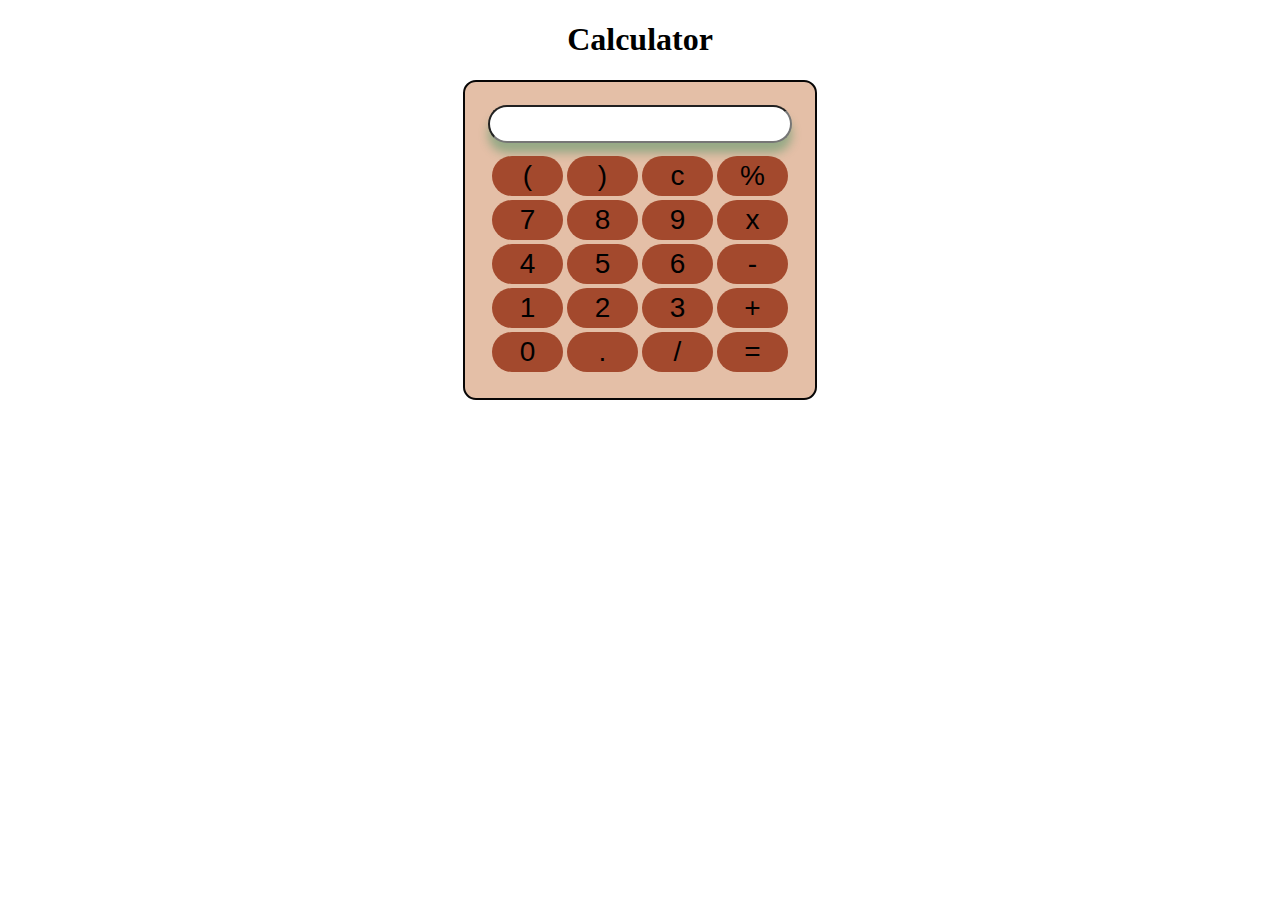
<file: javascipt mini projects/calculator/index.html>
<!DOCTYPE html>
<html lang="en">

<head>
    <meta charset="UTF-8">
    <meta name="viewport" content="width=device-width, initial-scale=1.0">
    <link rel="stylesheet" href="style.css">
    <title>Calculator</title>
</head>

<body>
    <div class="container">
        <h1>Calculator</h1>

        <div class="calculator">
            <input type="text" name="screen" id="screen">
            <table>

                <tr>
                    <td><button>(</button></td>
                    <td><button>)</button></td>
                    <td><button>c</button></td>
                    <td><button>%</button></td>
                </tr>
                <tr>
                    <td><button>7</button></td>
                    <td><button>8</button></td>
                    <td><button>9</button></td>
                    <td><button>x</button></td>
                </tr>
                <tr>
                    <td><button>4</button></td>
                    <td><button>5</button></td>
                    <td><button>6</button></td>
                    <td><button>-</button></td>
                </tr>
                <tr>
                    <td><button>1</button></td>
                    <td><button>2</button></td>
                    <td><button>3</button></td>
                    <td><button>+</button></td>
                </tr>
                <tr>
                    <td><button>0</button></td>
                    <td><button>.</button></td>
                    <td><button>/</button></td>
                    <td><button>=</button></td>
                </tr>

            </table>
        </div>
    </div>
</body>
<script src="calculator.js"></script>

</html>
</file>
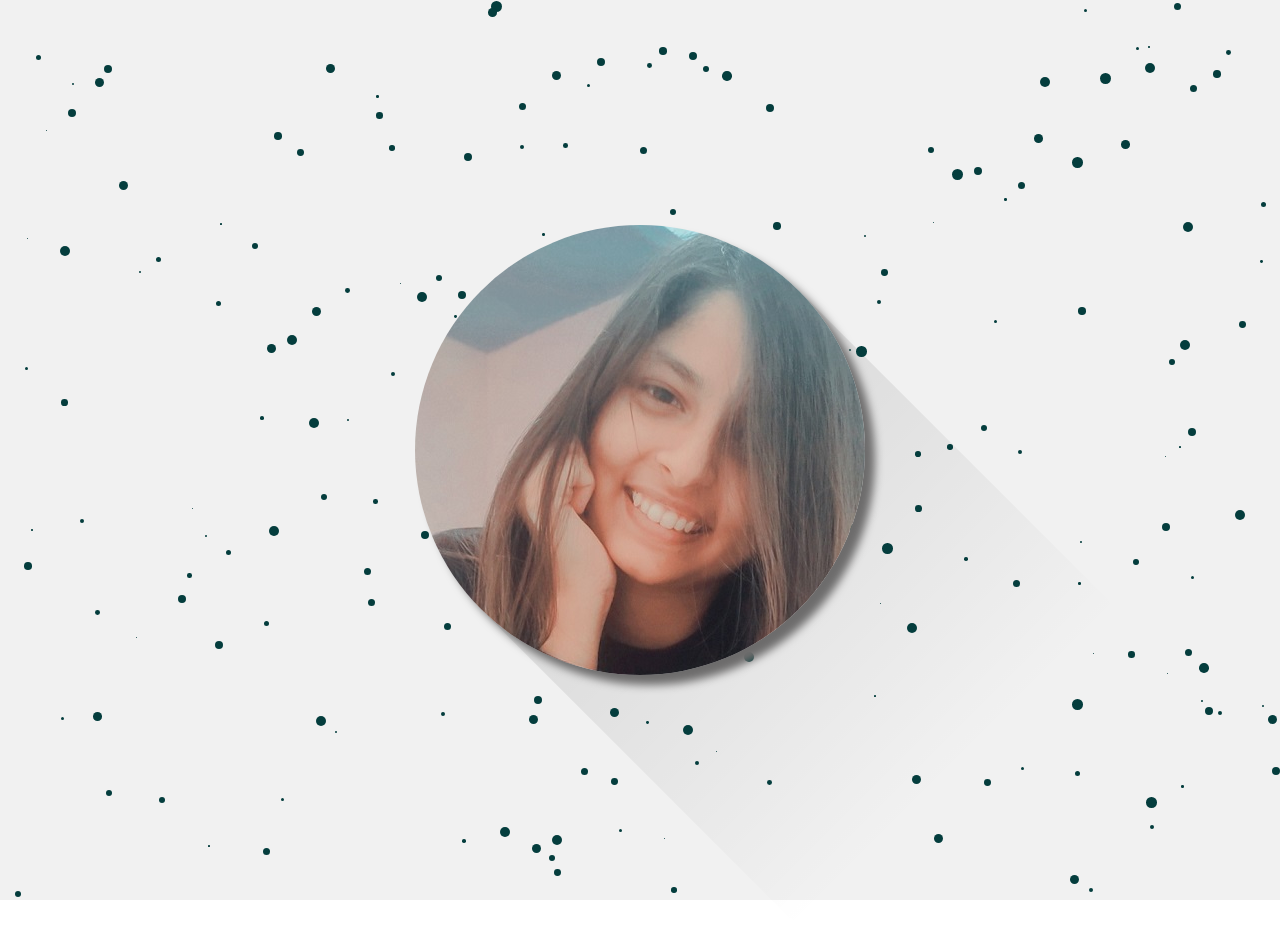
<file: javascipt mini projects/christmas/index.html>
<!DOCTYPE html>
<html lang="en">
<head>
    <meta charset="UTF-8">
    <meta name="viewport" content="width=device-width, initial-scale=1.0">
    <title>happy</title>
    <link rel="stylesheet" href="style.css">
</head>
<body>
    <section>
    
        <div class="box">
            <div class="circle">
            <h2>
                <a href="#">Home</a><br>
                <a href="#">About</a><br>
                <a href="#">Projects</a><br>
                <a href="#">Contact</a>
            </h2>
            </div>
        </div>
    </section>
    <script>
        function bubbles()
        {
            var count = 200;
            var section = document.querySelector('section');
            var i = 0;
            while(i<count)
            {
                var bubble=document.createElement('i');
                var x = Math.floor(Math.random() * window.innerWidth);
                var y = Math.floor(Math.random() * window.innerHeight);

                var size = Math.random() * 10;
                bubble.style.left = x+'px';
                bubble.style.top = y+'px';
                bubble.style.width = 1+size+'px';
                bubble.style.height = 1+size+'px';
                
                bubble.style.animationDuration = 5+size+'s';
                bubble.style.animationDelay = -size+'s';


                section.appendChild(bubble);
                i++;
            }
        }
        bubbles()
        </script>
</body>
</html>
</file>
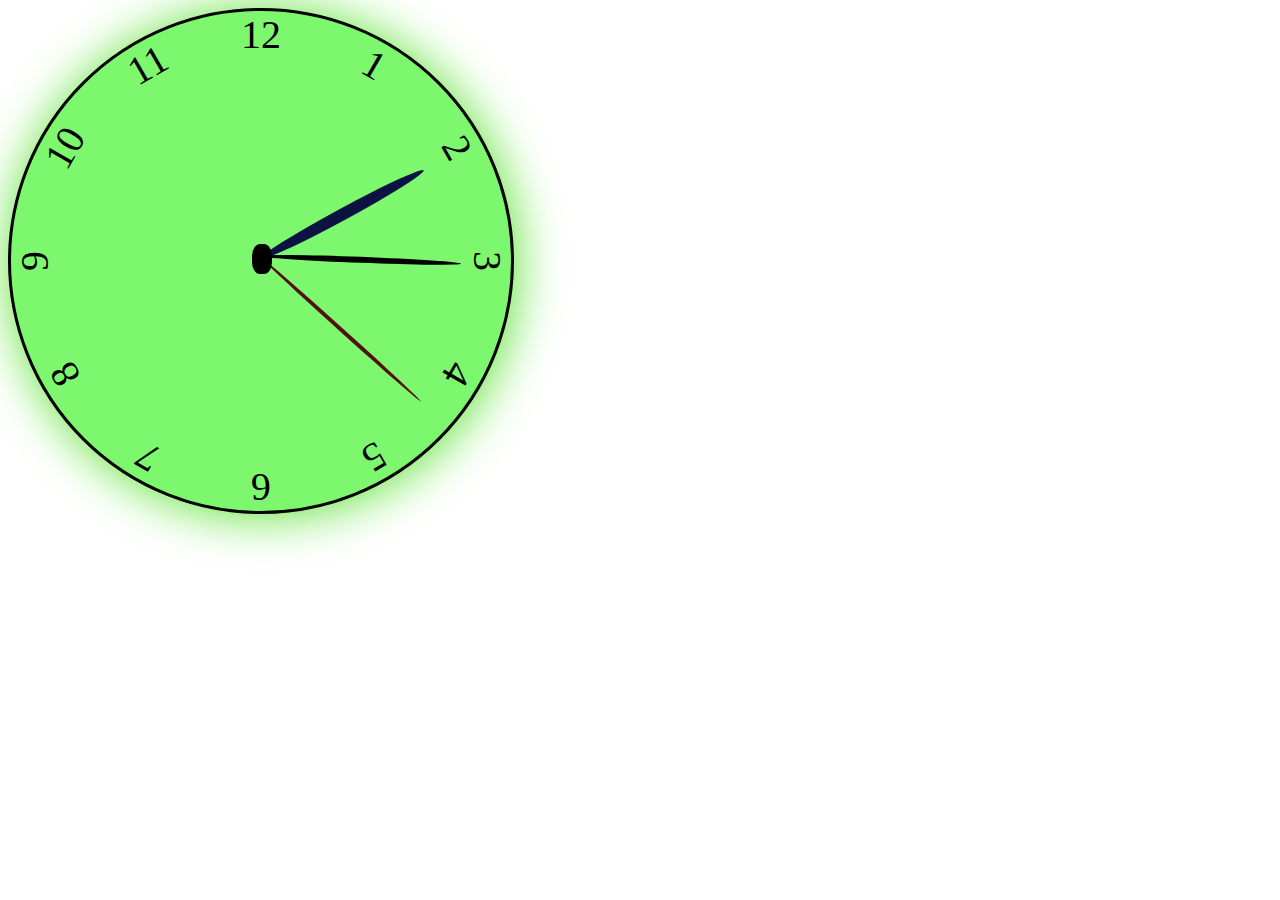
<file: javascipt mini projects/clock/index.html>
<!DOCTYPE html>
<html lang="en">

<head>
    <meta charset="UTF-8">
    <meta name="viewport" content="width=device-width, initial-scale=1.0">
    <title>clock</title>
    <link rel="stylesheet" href="style.css">

</head>

<body>
    <div class="clock">
        <div class="set H" data-hour></div>
        <div class="set M" data-minute></div>
        <div class="set S" data-second></div>
        <div class="point"></div>
        <!-- div.number.n$*1{$}*12 prints  12 times -->
        <div class="number N1" style="transform: rotate(30deg)">1</div>
        <div class="number N2" style="transform: rotate(60deg)">2</div>
        <div class="number N3" style="transform: rotate(90deg)">3</div>
        <div class="number N4" style="transform: rotate(120deg)">4</div>
        <div class="number N5" style="transform: rotate(150deg)">5</div>
        <div class="number N6" style="transform: rotate(180deg)">6</div>
        <div class="number N7" style="transform: rotate(210deg)">7</div>
        <div class="number N8" style="transform: rotate(240deg)">8</div>
        <div class="number N9" style="transform: rotate(270deg)">9</div>
        <div class="number N10" style="transform: rotate(300deg)">10</div>
        <div class="number N11" style="transform: rotate(330deg)">11</div>
        <div class="number N12" style="transform: rotate(360deg)">12</div>
    </div>
    <script src="main.js"></script>
</body>

</html>
</file>
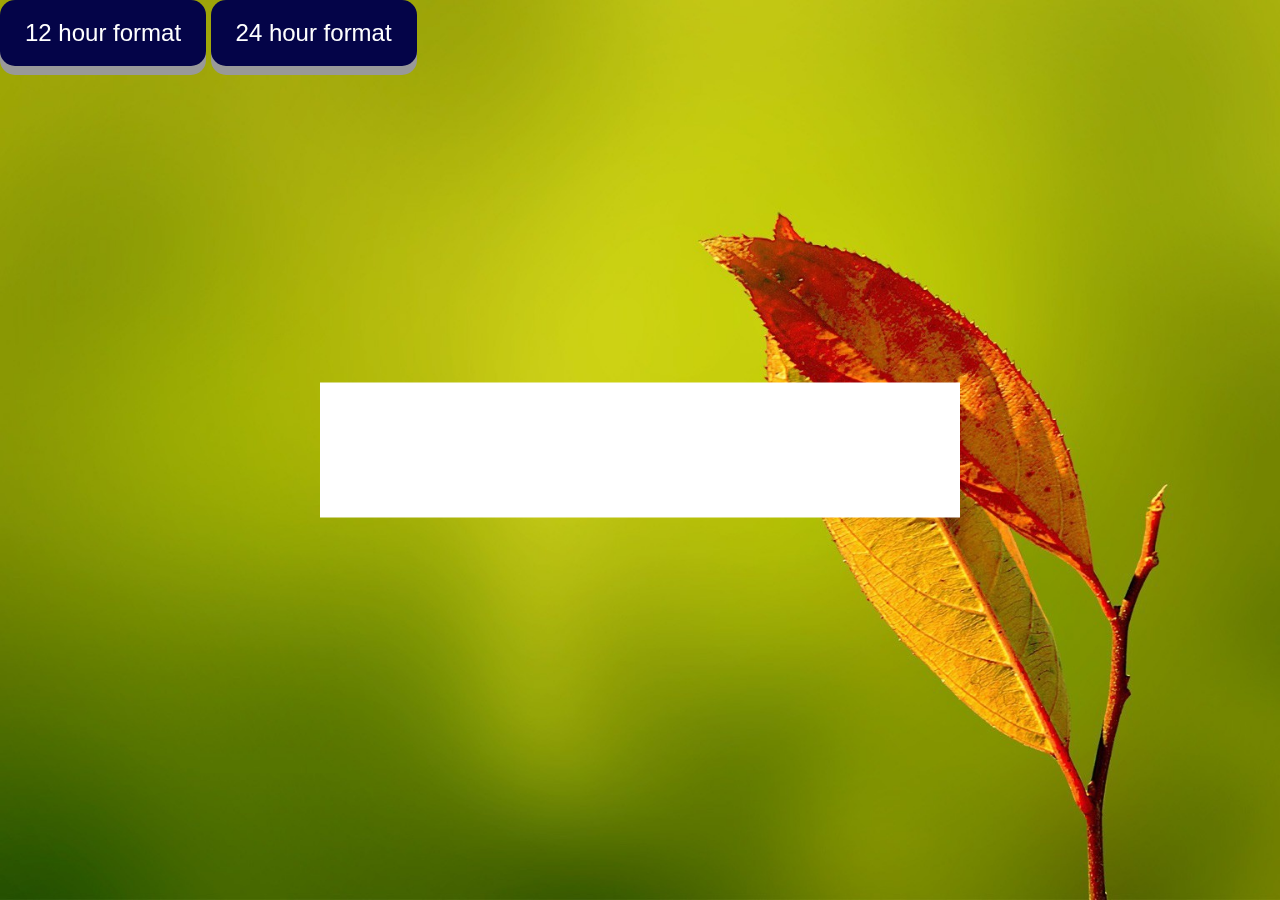
<file: javascipt mini projects/digital/index.html>
<!DOCTYPE html>
<html lang="en">
<head>
    <meta charset="UTF-8">
    <meta name="viewport" content="width=device-width, initial-scale=1.0">
    <title>Document</title>
    <link rel="stylesheet" href="https://stackpath.bootstrapcdn.com/bootstrap/4.3.1/css/bootstrap.min.css" integrity="sha384-ggOyR0iXCbMQv3Xipma34MD+dH/1fQ784/j6cY/iJTQUOhcWr7x9JvoRxT2MZw1T" crossorigin="anonymous">
    <link rel="stylesheet" href="style.css">
</head>
<body>
    <div class="image-container">
      <div class="text" id="clock">

      </div>
      <button class="button" id="change1" onclick="format12();">12 hour format</button>
      <button class="button" id="change2" onclick="format24();">24 hour format</button>
    </div>
</body>
</html>
</file>
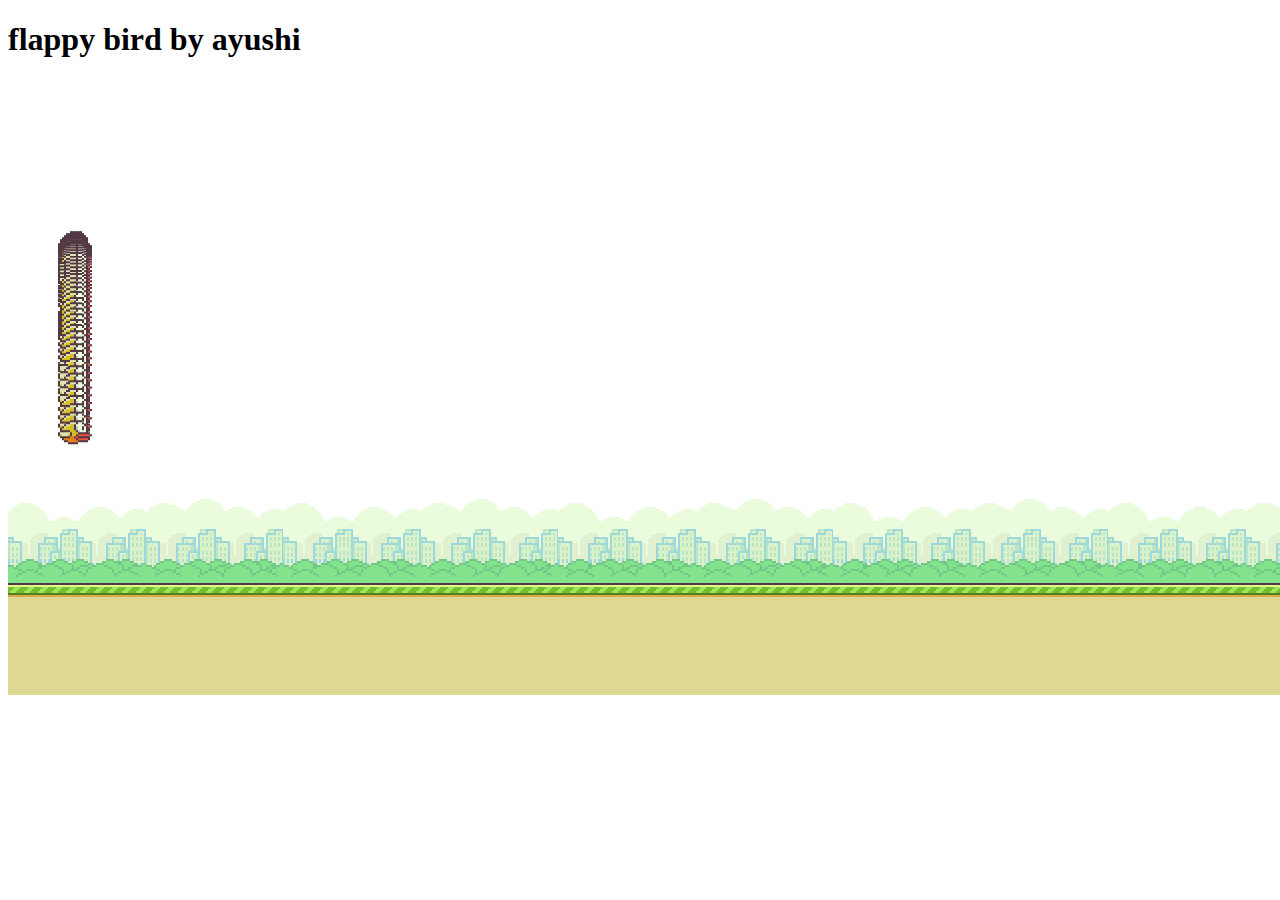
<file: javascipt mini projects/flappy bird/index.html>
<!DOCTYPE html>
<html lang="en">

<head>
    <meta charset="UTF-8">
    <meta name="viewport" content="width=device-width, initial-scale=1.0">
    <title>flappy bird</title>
</head>

<body>
    <h1>flappy bird by ayushi</h1>
    <canvas width="1329px" height="615px" id="canvas"></canvas>
    <script src="main.js"></script>
</body>

</html>
</file>
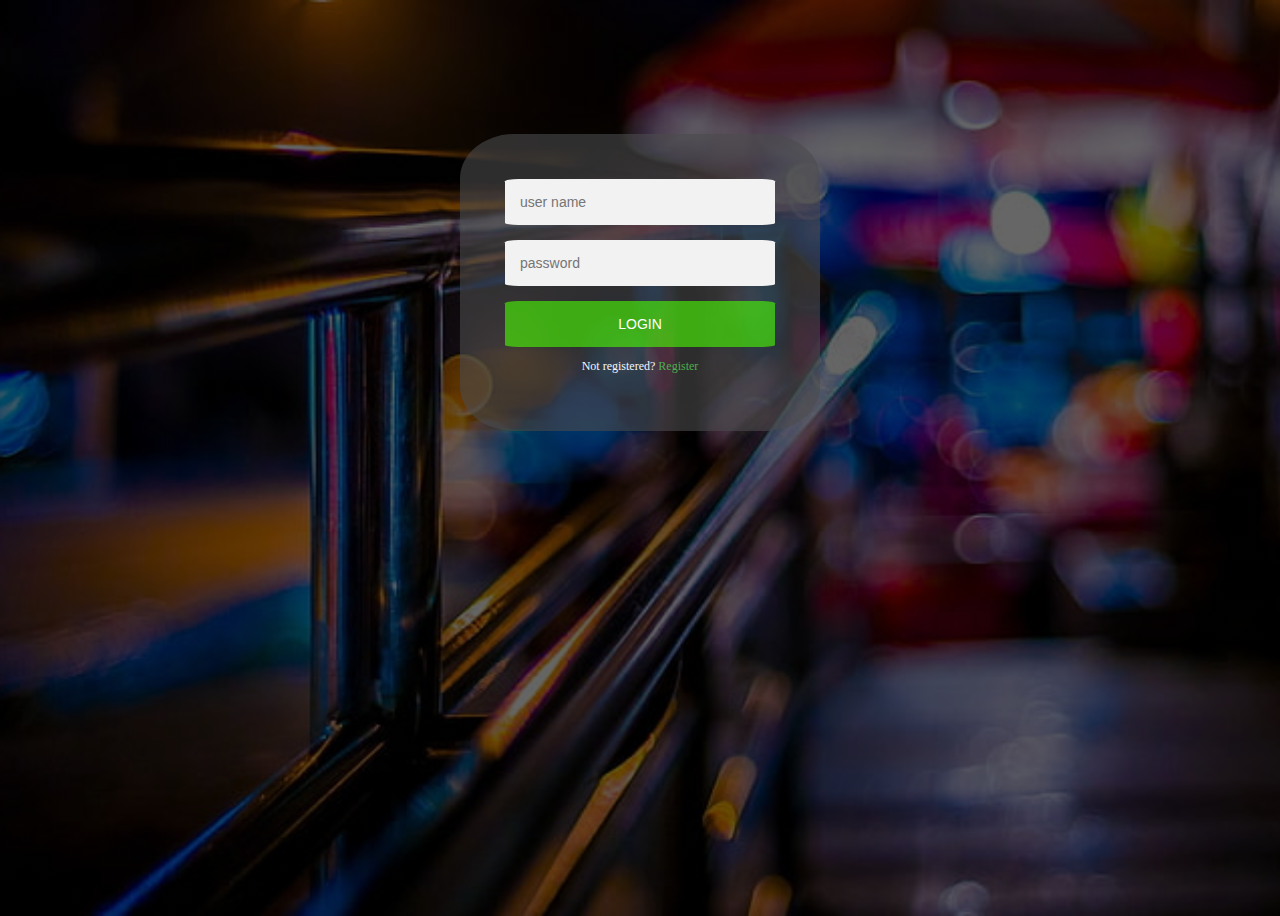
<file: javascipt mini projects/login/index.html>
<!DOCTYPE html>
<html lang="en">

<head>
    <meta charset="UTF-8">
    <meta name="viewport" content="width=device-width, initial-scale=1.0">
    <title>Log in Form</title>
    <link rel="stylesheet" href="style.css">
</head>

<body>
    <div class="login-page">
        <div class="form">
            <form class="register-form">
                <input type="text" placeholder="name" />
                <input type="text" placeholder="password" />
                <input type="text" placeholder="email id" />
                <button onclick="funtion">Create</button>
                <p class="message">Already registered? <a href="#">Login</a></p>
            </form>
            <form class="login-form">
                <input type="text" placeholder="user name" />
                <input type="password" placeholder="password" />
                <button> login </button>
                <p class="message">Not registered? <a href="#">Register</a></p>
            </form>



        </div>
    </div>
    <script src="main.js"></script>

</body>

</html>
</file>
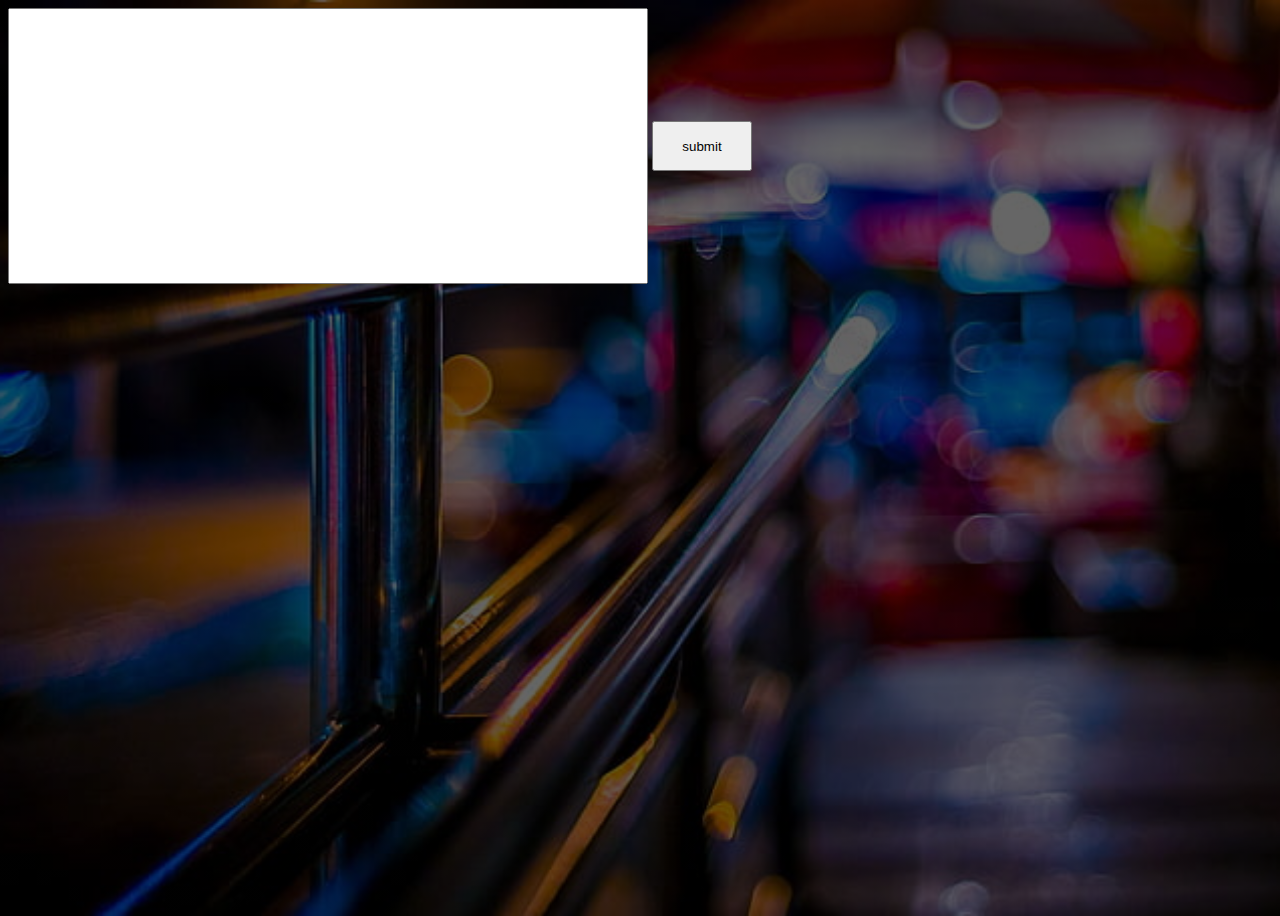
<file: javascipt mini projects/practice/index.html>
<!DOCTYPE html>
<html lang="en">

<head>
    <meta charset="UTF-8">
    <meta name="viewport" content="width=device-width, initial-scale=1.0">
    <title>practice</title>
    <link rel="stylesheet" href="style.css">
</head>

<body>
    <input type="text" id="text" style="width: 50%; height: 30%;">
    <button id="btn" style="width: 100px; height: 50px;">submit</button>
    <script src="main.js"></script>
</body>

</html>
</file>
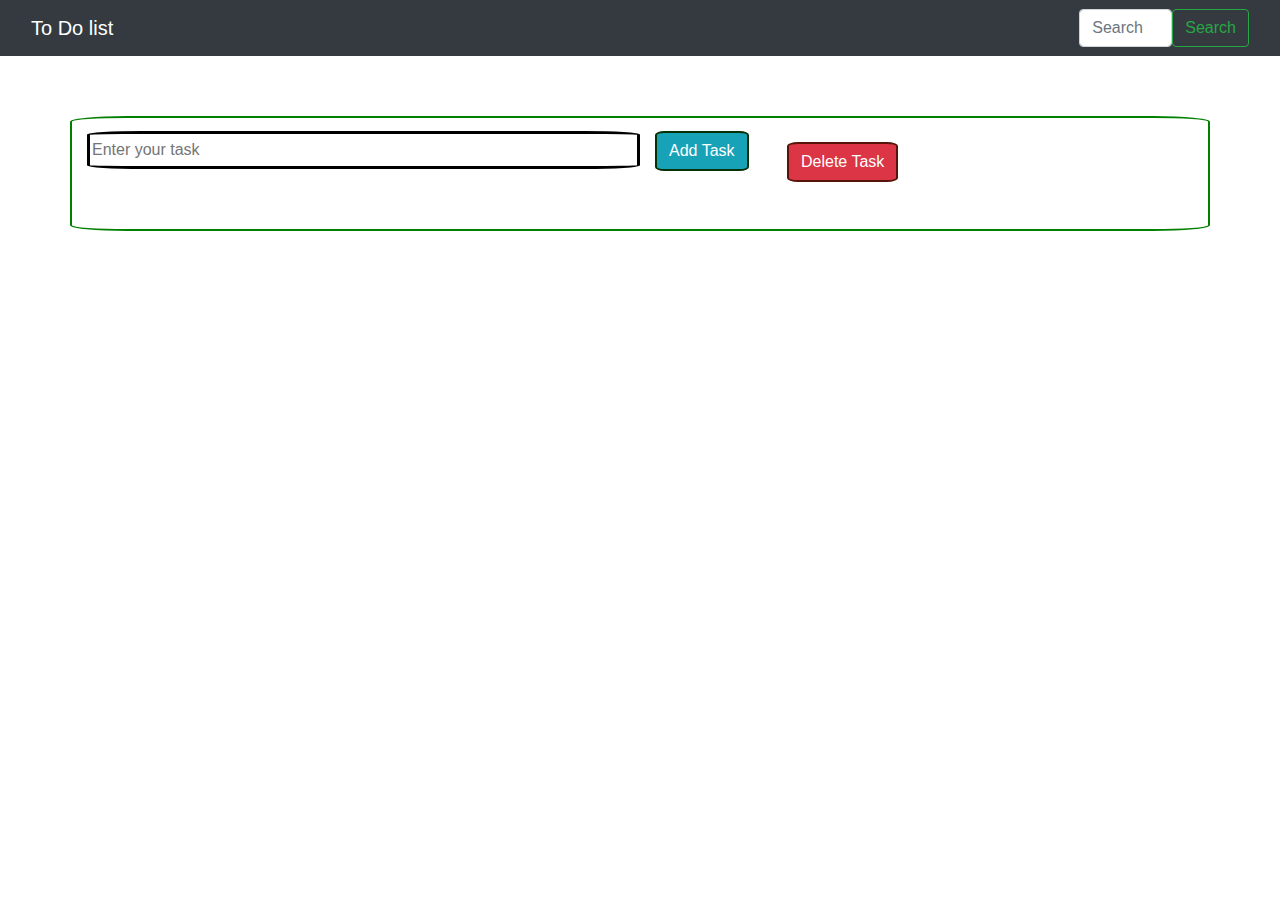
<file: javascipt mini projects/to-do list/index.html>
<!doctype html>
<html lang="en">

<head>
    <!-- Required meta tags -->
    <meta charset="utf-8">
    <meta name="viewport" content="width=device-width, initial-scale=1, shrink-to-fit=no">
    <link rel="stylesheet" href="style.css">
    <!-- Bootstrap CSS -->
    <link rel="stylesheet" href="https://stackpath.bootstrapcdn.com/bootstrap/4.3.1/css/bootstrap.min.css" integrity="sha384-ggOyR0iXCbMQv3Xipma34MD+dH/1fQ784/j6cY/iJTQUOhcWr7x9JvoRxT2MZw1T" crossorigin="anonymous">

    <title>Hello, world!</title>
</head>

<body>
    <!-- <h1>Hello, world!</h1> -->
    <nav class="navbar navbar-expand-lg navbar-dark bg-dark">
        <div class="container-fluid">
            <a class="navbar-brand" href="#">To Do list</a>

            <div class="collapse navbar-collapse" id="navbarSupportedContent">

                <form class="d-flex" style="margin-left: 950px;">
                    <input class="form-control me-2" type="search" placeholder="Search" aria-label="Search">
                    <button class="btn btn-outline-success" type="submit">Search</button>
                </form>
            </div>
        </div>
    </nav>


    <!-- table -->
    <div class="container">

        <table class="table">
            <thead>
                <tr>
                    <input type="text" placeholder="Enter your task" id="addtaskinput" style="  margin-top:13px; margin-bottom: 20px;height: 38px; width: 50%; border: 3px solid black; border-radius: 10%;">
                    <input type="hidden" id="saveindex">
                    <button type="button" class="btn btn-info" style=" margin-left: 15px;  border-radius: 10%; border: 2px solid rgb(6, 49, 6);" id="addtaskbtn">Add Task</button>
                    <button type="button" class="btn btn-success" style=" margin-left: 580px; margin-top: -53px; border-radius: 10%; border: 2px solid rgb(6, 49, 6); display: none; margin-bottom: 2px; " id="savetaskbtn">Save Task</button>

                    <button type="button" class="btn btn-danger" style="  margin-left: 700px; margin-top: -80px; border-radius: 10%;  border: 2px solid rgb(87, 20, 8);" id="deleteallbtn">Delete Task</button>
                </tr>

            </thead>
            <tbody>
                <table class="table table-striped mt-3 mb-0" id="addedtasklist">




            </tbody>
            </table>
    </div>
    </table>
    <script src="main.js"></script>
    <!-- Optional JavaScript -->
    <!-- jQuery first, then Popper.js, then Bootstrap JS -->
    <script src="https://code.jquery.com/jquery-3.3.1.slim.min.js" integrity="sha384-q8i/X+965DzO0rT7abK41JStQIAqVgRVzpbzo5smXKp4YfRvH+8abtTE1Pi6jizo" crossorigin="anonymous"></script>
    <script src="https://cdnjs.cloudflare.com/ajax/libs/popper.js/1.14.7/umd/popper.min.js" integrity="sha384-UO2eT0CpHqdSJQ6hJty5KVphtPhzWj9WO1clHTMGa3JDZwrnQq4sF86dIHNDz0W1" crossorigin="anonymous"></script>
    <script src="https://stackpath.bootstrapcdn.com/bootstrap/4.3.1/js/bootstrap.min.js" integrity="sha384-JjSmVgyd0p3pXB1rRibZUAYoIIy6OrQ6VrjIEaFf/nJGzIxFDsf4x0xIM+B07jRM" crossorigin="anonymous"></script>
</body>

</html>
</file>
<file: javascipt mini projects/calculator/style.css>
.container {
    text-align: center;
    margin-top: 20px;
}

table {
    margin: auto;
}

input {
    font-size: 23px;
    margin-bottom: 10px;
    width: auto;
    height: 32px;
    /* border: 3px solid #1f3a47;
     */
    border-color: 2px #1d6649;
    /* border-radius: 7%; */
    /* color: #1b1d1c; */
    box-shadow: 0px 10px 10px rgba(35, 138, 86, 0.4);
    color: rgb(8, 8, 8);
    border-radius: 45px;
    cursor: pointer;
}

input:hover {
    transform: translateY(-2px);
    border: 2px #000;
}

button {
    font-size: 28px;
    /* border-radius: 7%; */
    /* background-color: rgb(210, 210, 224); */
    width: 71px;
    height: 40px;
    cursor: pointer;
    outline: none;
    color: #000;
    background-color: #a3492d;
    border: none;
    border-radius: 45px;
    /* transform: translateY(-2px); */
    /* box-shadow: 1px salmon; */
}

button:hover {
    background-color: #606461;
    box-shadow: 0px 15px 20px rgba(28, 202, 135, 0.4);
    color: rgb(8, 8, 8);
    transform: translateY(-2px);
    border: 1px solid #704527;
}

.calculator {
    display: inline-block;
    border: 2px solid rgb(7, 6, 6);
    background-color: #e4bfa7;
    padding: 23px;
    border-radius: 13px;
}

.calculator:hover {
    transform: translateY(-3px);
    border: 1px solid #553620;
}
</file>
<file: javascipt mini projects/christmas/style.css>
@import url('https://fonts.googleapis.com/css2?family=Pacifico&display=swap');

*
{
    margin: 0;
    padding: 0;
    box-sizing: border-box;
    font-family: 'Pacifico', cursive;

}

body {
    overflow: hidden;
}

section{
    display: flex;
    justify-content: center;
    align-items: center;
    height: 100vh;
    background-color: #f1f1f1;

}

section .box {
    position: absolute;
    width: 450px;
    height: 450px;

}

section .box::before{

content: '';
position: absolute;
top: 0;
left: 50%;
width: 100%;
height: 100%;
background: linear-gradient(to right,#000, transparent);
opacity: 0.1;
transform: rotate(45deg);
transform-origin: left;

}

section .box .circle 
{
    position: relative;
    width: 100%;
    height: 100%;
    background: linear-gradient(135deg,#fff,#706b70);

    display: flex;
    justify-content: center;
    align-items: center;
    border-radius: 50%;
background-image: url(../christmas/IMG-20201227-WA0038.jpg);
background-repeat: no-repeat;
/* visibility: hidden; */
box-shadow: 10px 10px 8px #6d6c6c;

    z-index: 1;
}

section .box .circle::before
{
    content: '';
    position: absolute;
    top: 0px;
    left: 0px;
    right: 0px;
    bottom: 0px;
    /* background: linear-gradient(315deg,#fff,#afaaaa); */
/* margin-left: 30px; */

    border-radius: 50%;
}
section .box .circle:hover
{
    content: '';
    position: absolute;;
    margin-top: 10px;
    left: 0px;
    right: 0px;
    bottom: 0px;
    /* background-image: none; */
    background: linear-gradient(315deg,#fff,#afaaaa);
    
transform: rotateX(180deg);
}

section .box .circle h2{
position: absolute;
z-index: 0;
font-size: 2rem;
color: rgb(5, 85, 85);
text-align: center;
font-weight: 400;
opacity: 0;
text-decoration: dashed;
}
a{
    text-decoration: none;
    font-size: 2rem;
    color:rgb(4, 70, 70);
}
a:hover
{
    text-decoration: underline;
    color: rgb(5, 107, 107);



}

 section .box .circle h2:hover{
position: absolute;
z-index: 2;
font-size: 3rem;
color: rgb(3, 46, 46);
text-align: center;
font-weight: 400;
visibility: visible;
opacity: 1;
transform: rotateX(-180deg);



} 


section i {
    position: absolute;
    background-color: rgb(4, 61, 61);
    border-radius: 50%;
    animation: animate linear infinite;
}

/* section i:nth-child(even)
{
    background: transparent;
    border:  1px solid rgb(4, 61, 61);
} */


@keyframes animate
{
    0%
    {
        transform: translateY(0);
        opacity: 0;
    }
    10%
    {
        /* transform: translateY(0); */
        opacity: 1;
    }
    90%
    {
        /* transform: translateY(0); */
        opacity: 1;
    }
    100%
    {
        transform: translateY(-2000%);
        opacity: 0;
    }
}
</file>
<file: javascipt mini projects/clock/style.css>
.clock {
    width: 500px;
    height: 500px;
    background-color: #7df76d;
    border-radius: 50%;
    border: 3px solid;
    /* box-shadow: 0 0 0 30px #e78267; */
    -webkit-box-shadow: 2px 2px 50px 0px rgb(92, 226, 51);
    -moz-box-shadow: 2px 2px 50px 0px rgb(71, 226, 51);
    box-shadow: 2px 2px 50px 0px rgb(92, 226, 51);
    position: relative;
    -webkit-animation: glow 1s ease-in-out infinite alternate;
    -moz-animation: glow 1s ease-in-out infinite alternate;
    animation: glow 1s ease-in-out infinite alternate;
}

.number {
    --r: 56;
    width: 100%;
    height: 100%;
    position: absolute;
    text-align: center;
    font-size: 2.5rem;
    font-weight: 530;
    transform: rotate(calc(var(--r)*1deg));
}

.set {
    --r: 0;
    position: absolute;
    width: 9px;
    height: 40%;
    /* background-color: black; */
    left: 50%;
    bottom: 69%;
    transform: translate(-50%, 50%) rotate(calc(var(--r)*1deg));
    transform-origin: bottom;
    /* rotate(120deg) */
}

.H {
    width: 12px;
    height: 37%;
    background-color: rgb(12, 18, 66);
    /* --r: 60; */
    border-radius: 80%;
    /* transform: rotate(30deg); */
}

.S {
    width: 4px;
    height: 43%;
    bottom: 72.3%;
    background-color: rgb(82, 16, 16);
    /* --r: 90; */
    border-radius: 90%;
    /* transform: rotate(80deg); */
}

.M {
    width: 6px;
    height: 40%;
    bottom: 71%;
    background-color: black;
    border-radius: 70%;
}

.point {
    position: absolute;
    height: 30px;
    width: 20px;
    border-radius: 40%;
    background-color: black;
    margin-top: 233px;
    margin-left: 241px;
}
</file>
<file: javascipt mini projects/digital/style.css>
.image-container {
  background-image: url(./290770_background-hd-wallpapers.jpg);
  background-size: cover;
  position: relative;
  background-position: center;
  height: 100vh;
}
.text {
  background-color: white;
  color: black;
  font-size: 7vh;
  font-weight: bold;
  margin: 0 auto;
  padding: 10px;
  width: 50%;
  min-height: 15%;
  text-align: center;
  position: absolute;
  top: 50%;
  left: 50%;
  transform: translate(-50%,-50%);
  mix-blend-mode: screen;
}

.button {
  padding: 15px 25px;
  font-size: 24px;
  text-align: center;
  cursor: pointer;
  outline: none;
  color: #fff;
  background-color: #040448;
  border: none;
  border-radius: 15px;
  box-shadow: 0 9px #999;
}
</file>
<file: javascipt mini projects/login/style.css>
body {
    background-image: linear-gradient(rgba(0, 0, 0, 0.6), rgba(0, 0, 0, 0.6)), url(macro.jpg);
    height: 100vh;
    background-size: cover;
    background-position: center;
}

.login-page {
    width: 360px;
    padding: 10% 0 0;
    margin: auto;
}

.form {
    position: relative;
    z-index: 1;
    background: rgba(75, 75, 77, 0.6);
    max-width: 360px;
    margin: 0 auto 100px;
    padding: 45px;
    text-align: center;
    border-radius: 15%;
}

.form input {
    outline: 1;
    background: #f2f2f2;
    width: 100%;
    border: 0;
    margin: 0 0 15px;
    padding: 15px;
    box-sizing: border-box;
    font-size: 14px;
    border-radius: 5%;
}

.form button {
    text-transform: uppercase;
    outline: 0;
    background: rgba(73, 255, 1, 0.6);
    width: 100%;
    border: 0;
    padding: 15px;
    color: #FFFFFF;
    font-size: 14px;
    cursor: pointer;
    border-radius: 5%;
}

.form button:hover,
.form button:active {
    background: #43A047;
}

.form .message {
    margin: 15 px 0 0;
    color: aliceblue;
    font-size: 12px;
}

.form .message a {
    color: #4CAF50;
    text-decoration: none;
}

.form .register-form {
    display: none;
}
</file>
<file: javascipt mini projects/practice/style.css>
body {
    background-image: linear-gradient(rgba(0, 0, 0, 0.6), rgba(0, 0, 0, 0.6)), url(macro.jpg);
    height: 100vh;
    background-size: cover;
    background-position: center;
}

.login-page {
    width: 360px;
    padding: 10% 0 0;
    margin: auto;
}

.form {
    position: relative;
    z-index: 1;
    background: rgba(75, 75, 77, 0.6);
    max-width: 360px;
    margin: 0 auto 100px;
    padding: 45px;
    text-align: center;
    border-radius: 15%;
}

.form input {
    outline: 1;
    background: #f2f2f2;
    width: 100%;
    border: 0;
    margin: 0 0 15px;
    padding: 15px;
    box-sizing: border-box;
    font-size: 14px;
    border-radius: 5%;
}

.form button {
    text-transform: uppercase;
    outline: 0;
    background: rgba(73, 255, 1, 0.6);
    width: 100%;
    border: 0;
    padding: 15px;
    color: #FFFFFF;
    font-size: 14px;
    cursor: pointer;
    border-radius: 5%;
}

.form button:hover,
.form button:active {
    background: #43A047;
}

.form .message {
    margin: 15 px 0 0;
    color: aliceblue;
    font-size: 12px;
}

.form .message a {
    color: #4CAF50;
    text-decoration: none;
}

.form .register-form {
    display: none;
}
</file>
<file: javascipt mini projects/to-do list/style.css>
.container {
    border: 2px solid green;
    margin-top: 60px;
    border-radius: 5%;
    /* width: 500px; */
    width: fit-content;
}
</file>
